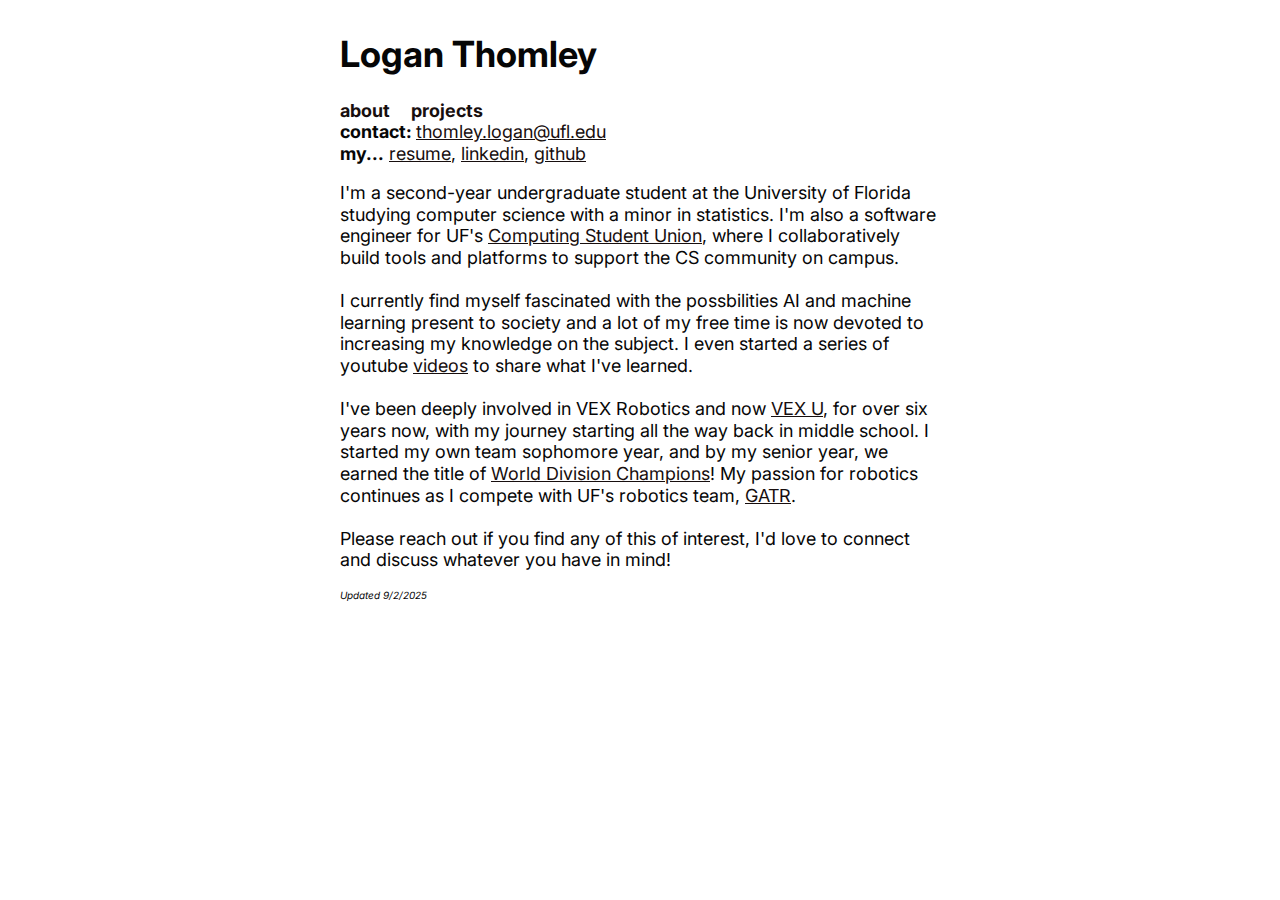
<file: index.html>
<!DOCTYPE html>
<html lang="en">
<head>
  <meta charset="UTF-8">
  <title>Logan Thomley</title>
  <link rel="stylesheet" href="css/style.css">
  <link rel="icon" type="image/icon" href="lthomley_icon2.ico">
</head>
<body>
  <header>
    <h1>Logan Thomley</h1>
    <nav>
      <a href="index.html">about</a>
      <a href="projects.html">projects</a>
    </nav>
  </header>
  <main>
    <div>
      <h4 style="display:inline">contact: </h4> 
      <a href="mailto:thomley.logan@ufl.edu">thomley.logan@ufl.edu</a>
    </div>
    <div>
      <h4 style="display:inline">my...</h4>
      <a href="LoganThomleyFall2025Resume.pdf">resume</a>,
      <a href="https://www.linkedin.com/in/loganthomley/">linkedin</a>,
      <a href="https://github.com/LThmly">github</a>
    </div>
    <div>
      <p>I'm a second-year undergraduate student at the University of Florida studying computer science with a minor in statistics. I'm also a software engineer
        for UF's <a href="https://ufcsu.org/">Computing Student Union</a>, where I collaboratively build tools and platforms to support
        the CS community on campus.
        <br><br>I currently find myself fascinated with the possbilities AI and machine learning present to society and a lot of my free time is now devoted to increasing my knowledge on the subject. I even started a series of youtube <a href="https://www.youtube.com/@LoganThomley">videos</a> to share what I've learned. <br> <br>
        I've been deeply involved in VEX Robotics and now <a href="https://recf.org/teams/competition/vex-u-robotics-competition/">VEX U</a>, for over six years now, with my journey starting all the way back in middle school.
        I started my own team sophomore year, and by my senior year, we earned the title of <a href="https://youtu.be/roouqoDrFIo?si=7JLsmSC3qWqZ6UOz">World Division Champions</a>! My passion for robotics continues as I compete with UF's robotics team, <a href="https://www.instagram.com/gatorvex/?hl=en">GATR</a>.
        <br><br>Please reach out if you find any of this of interest, I'd love to connect and discuss whatever you have in mind!
      </p>
    </div>
  </main>
    <footer>Updated 9/2/2025</footer>
</body>
</html>
</file>
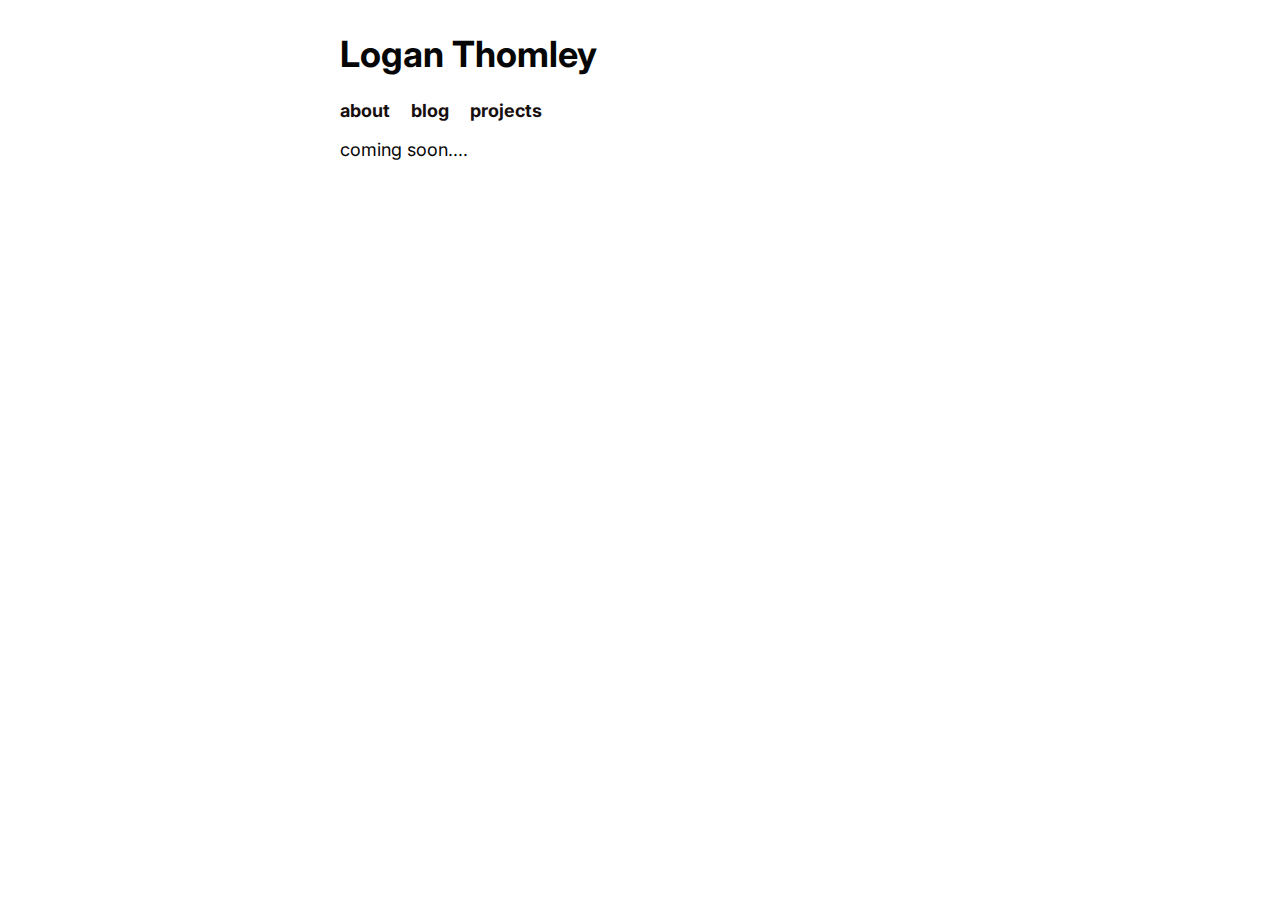
<file: projects.html>
<!DOCTYPE html>
<html lang="en">
<head>
  <meta charset="UTF-8">
  <title>Logan Thomley</title>
  <link rel="stylesheet" href="css/style.css">
  <link rel="icon" type="image/x-icon" href="lthomley_icon.ico">
</head>
<body>
  <header>
    <h1>Logan Thomley</h1>
    <nav>
      <a href="index.html">about</a>
      <a href="blog.html">blog</a>
      <a href="projects.html">projects</a>
    </nav>
  </header>
  <main>
    <p>coming soon....</p>
  </main>
</body>
</html>
</file>
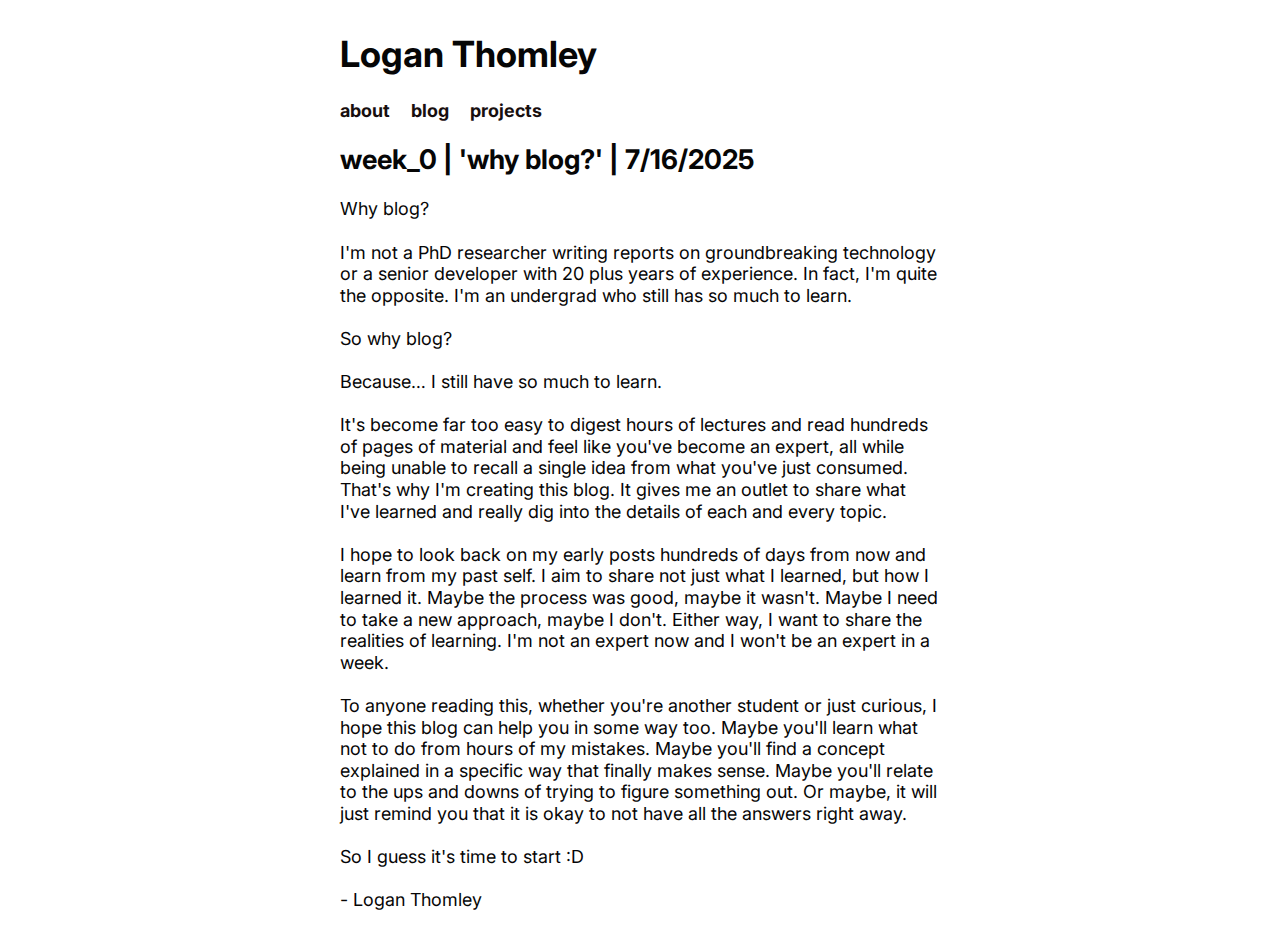
<file: posts/week0.html>
<!DOCTYPE html>
<html lang="en">
<head>
  <meta charset="UTF-8">
  <title>Logan Thomley</title>
  <link rel="stylesheet" href="../css/style.css">
  <link rel="icon" type="image/x-icon" href="../lthomley_icon.ico">
</head>
<body>
  <header>
    <h1>Logan Thomley</h1>
    <nav>
      <a href="../index.html">about</a>
      <a href="../blog.html">blog</a>
      <a href="../projects.html">projects</a>
    </nav>
  </header>
  <main>
    <h2>week_0 | 'why blog?' | 7/16/2025</h2>
    <p>Why blog?<br><br>I'm not a PhD researcher writing reports on groundbreaking technology or a senior developer with 20 plus years of experience. In fact, I'm quite the opposite. I'm an undergrad who still has so much to learn.
      <br><br>So why blog?
      <br><br>Because… I still have so much to learn.
      <br><br>It's become far too easy to digest hours of lectures and read hundreds of pages of material and feel like you've become an expert, all while being unable to recall a single idea from what you've just consumed. That's why I'm creating this blog. It gives me an outlet to share what I've learned and really dig into the details of each and every topic.
      <br><br>I hope to look back on my early posts hundreds of days from now and learn from my past self. I aim to share not just what I learned, but how I learned it. Maybe the process was good, maybe it wasn't. Maybe I need to take a new approach, maybe I don't. Either way, I want to share the realities of learning. I'm not an expert now and I won't be an expert in a week.
      <br><br>To anyone reading this, whether you're another student or just curious, I hope this blog can help you in some way too. Maybe you'll learn what not to do from hours of my mistakes. Maybe you'll find a concept explained in a specific way that finally makes sense. Maybe you'll relate to the ups and downs of trying to figure something out. Or maybe, it will just remind you that it is okay to not have all the answers right away.
      <br><br>So I guess it's time to start :D
      <br><br> - Logan Thomley
    </p>
  </main>
</body>
</html>
</file>
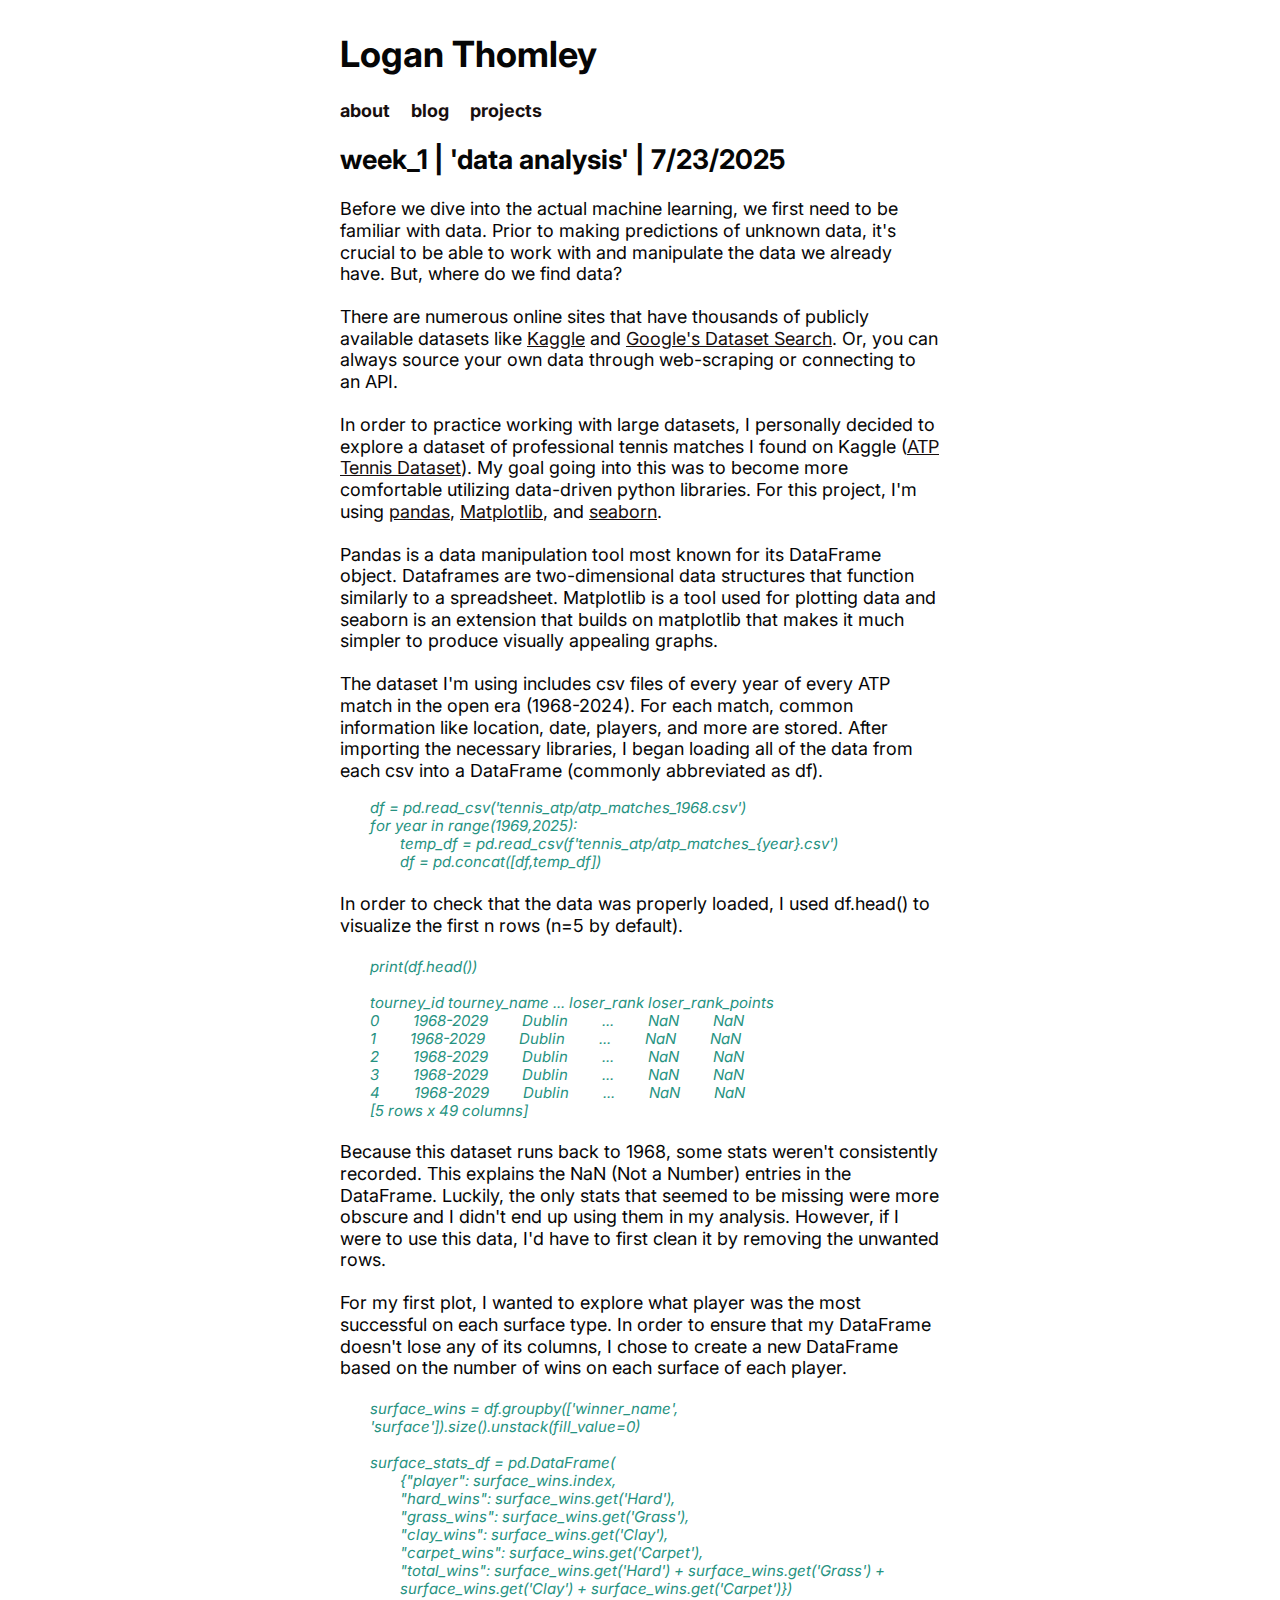
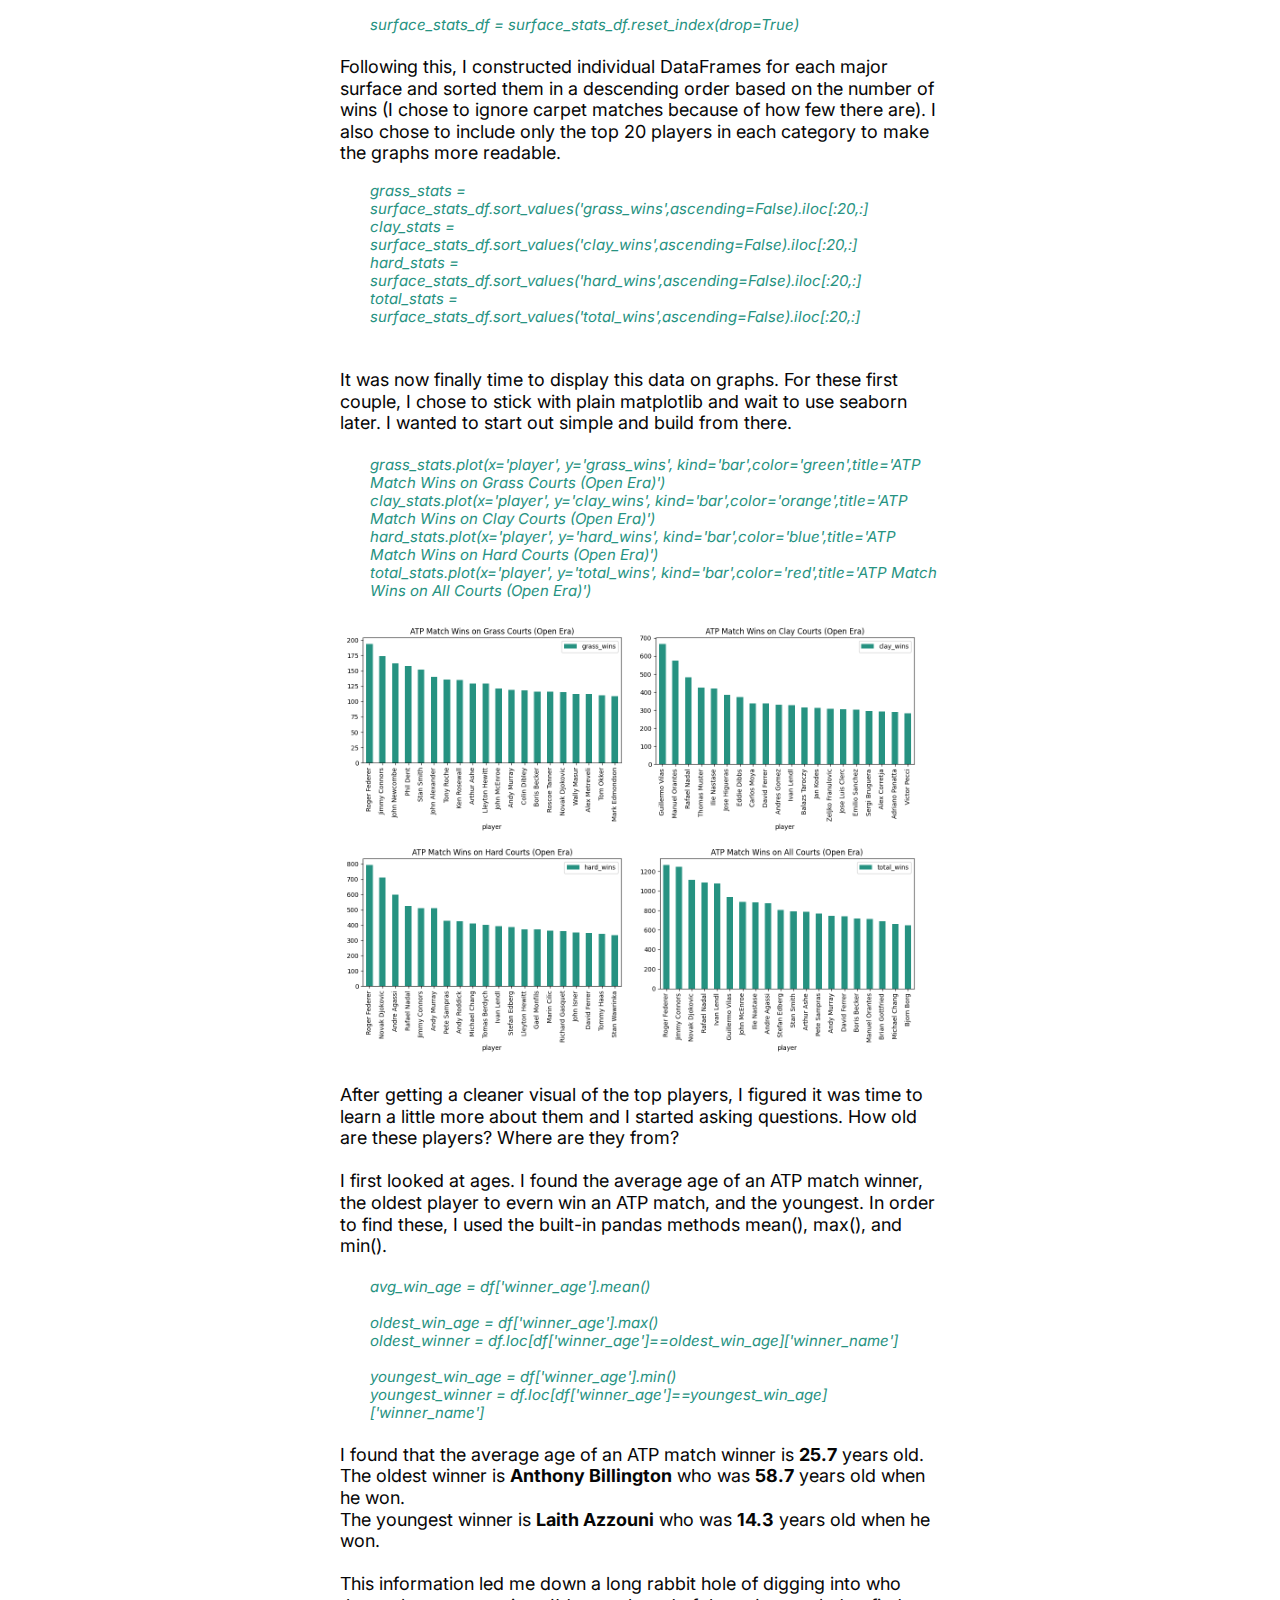
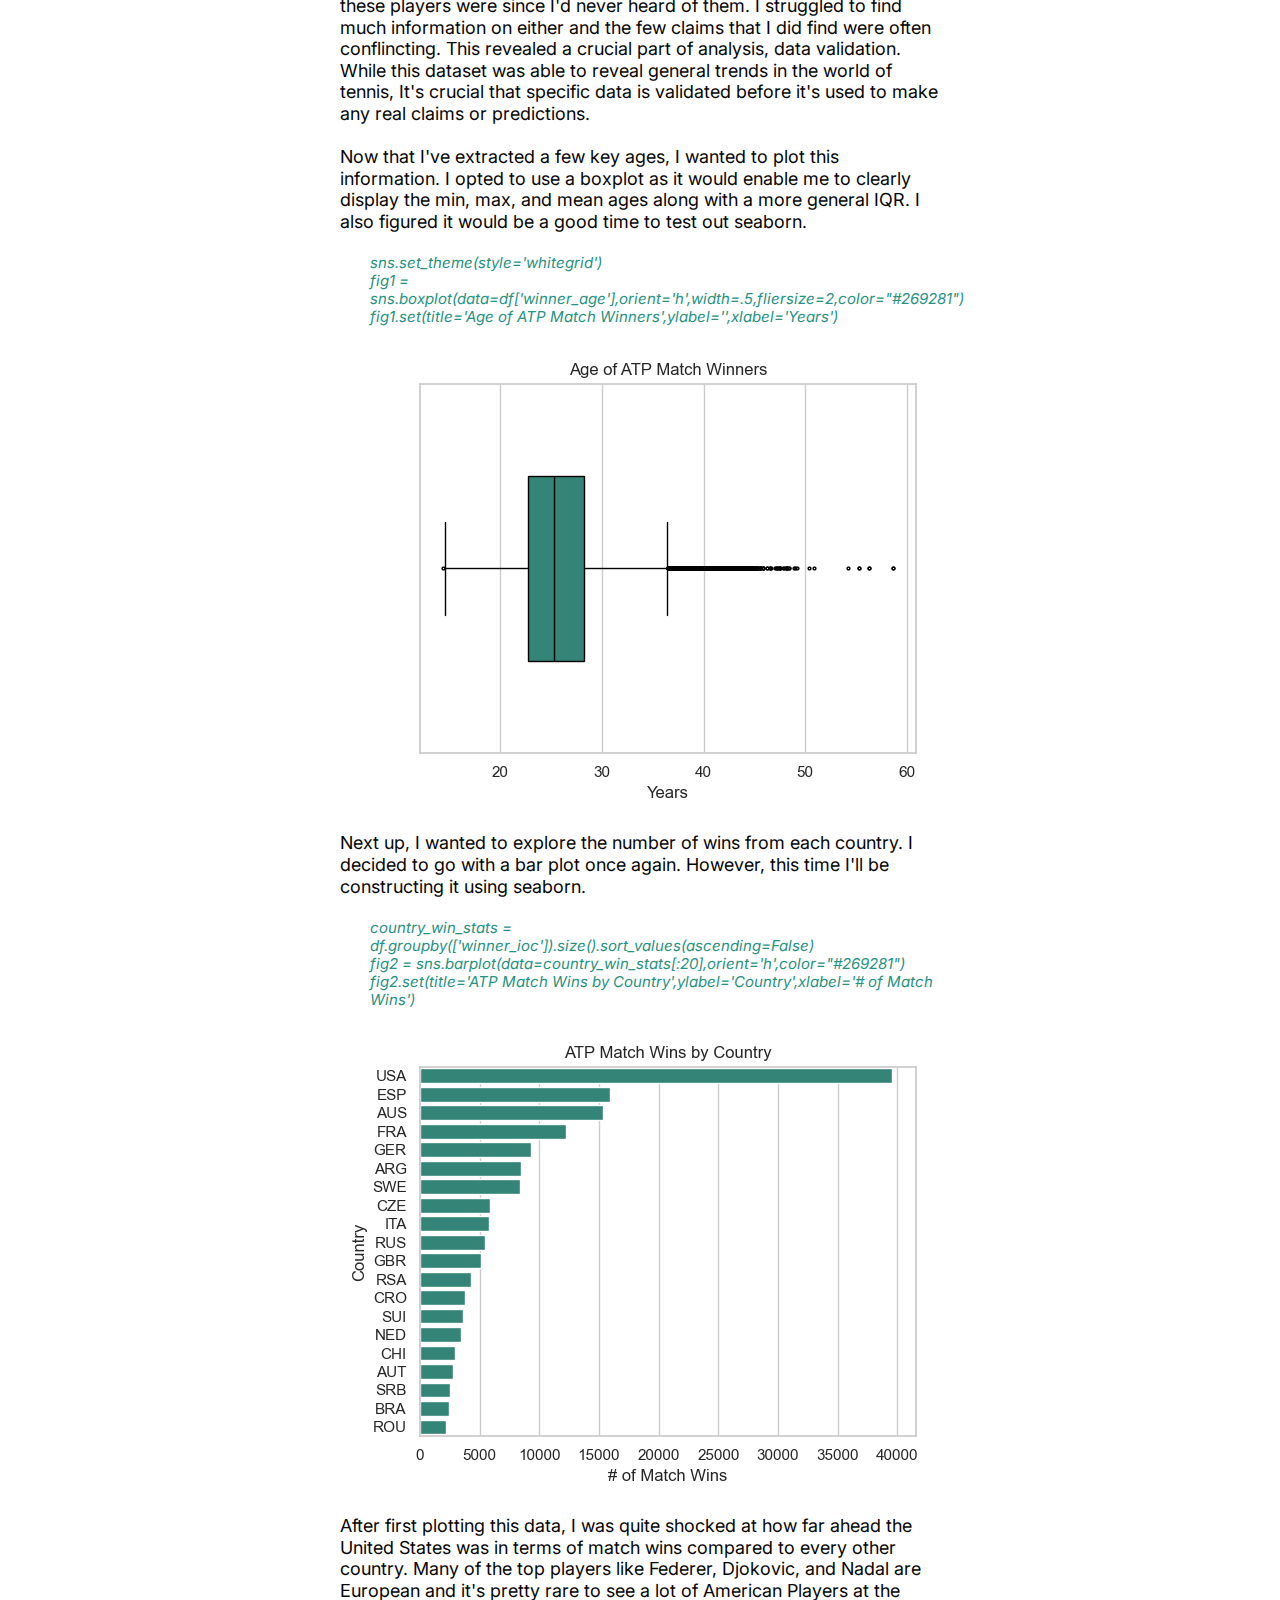
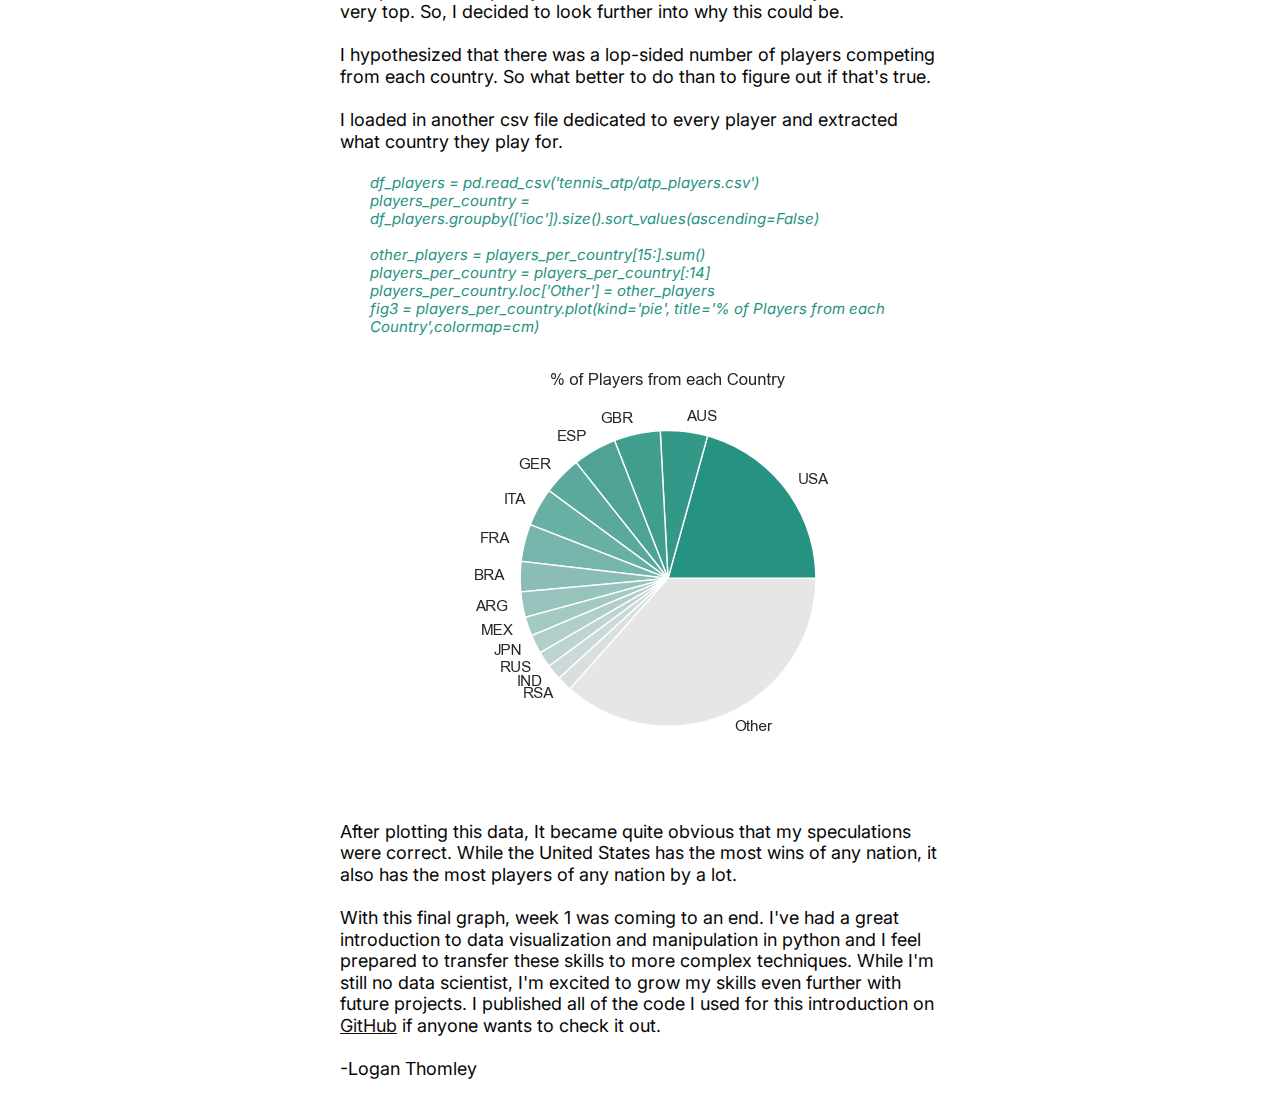
<file: posts/week1.html>
<!DOCTYPE html>
<html lang="en">
<head>
  <meta charset="UTF-8">
  <title>Logan Thomley</title>
  <link rel="stylesheet" href="../css/style.css">
  <link rel="icon" type="image/x-icon" href="../lthomley_icon.ico">
</head>
<body>
  <header>
    <h1>Logan Thomley</h1>
    <nav>
      <a href="../index.html">about</a>
      <a href="../blog.html">blog</a>
      <a href="../projects.html">projects</a>
    </nav>
  </header>
  <main>
    <h2>week_1 | 'data analysis' | 7/23/2025</h2>
    <p>Before we dive into the actual machine learning, we first need to be familiar with data. Prior to making predictions of unknown data, it's crucial to be able to work with and manipulate the data we already have. But, where do we find data? <br> <br>
       There are numerous online sites that have thousands of publicly available datasets like <a href="https://www.kaggle.com/datasets">Kaggle</a> and <a href="https://datasetsearch.research.google.com/">Google's Dataset Search</a>.
       Or, you can always source your own data through web-scraping or connecting to an API. <br><br> In order to practice working with large datasets, I personally decided to explore a dataset of professional tennis matches I found on Kaggle (<a href="https://www.kaggle.com/datasets/guillemservera/tennis">ATP Tennis Dataset</a>).
       My goal going into this was to become more comfortable utilizing data-driven python libraries. For this project, I'm using <a href="https://pandas.pydata.org/">pandas</a>, <a href="https://matplotlib.org/">Matplotlib</a>, and <a href="https://seaborn.pydata.org/">seaborn</a>.<br><br>
       Pandas is a data manipulation tool most known for its DataFrame object. Dataframes are two-dimensional data structures that function similarly to a spreadsheet. Matplotlib is a tool used for plotting data and seaborn is an extension that builds on matplotlib that makes it much simpler to produce visually appealing graphs. <br><br>
       The dataset I'm using includes csv files of every year of every ATP match in the open era (1968-2024). For each match, common information like location, date, players, and more are stored. After importing the necessary libraries, I began loading all of the data from each csv into a DataFrame (commonly abbreviated as df). <br>
       
    <div style="margin-left:30px; font-style: italic; font-size:smaller; color: #269281;">
      df = pd.read_csv('tennis_atp/atp_matches_1968.csv')<br>
      for year in range(1969,2025):<br>
        <div style="margin-left:30px">
          temp_df = pd.read_csv(f'tennis_atp/atp_matches_{year}.csv')<br>
          df = pd.concat([df,temp_df])
        </div>
    </div>

    <br>In order to check that the data was properly loaded, I used df.head() to visualize the first n rows (n=5 by default).<br><br>

    <div style="margin-left:30px; font-style: italic; font-size:smaller; color: #269281;">
      print(df.head())<br><br>
        tourney_id tourney_name  ... loser_rank  loser_rank_points<br>
        <div style="word-spacing: 30px;">
          0  1968-2029       Dublin  ...        NaN                NaN<br>
          1  1968-2029       Dublin  ...        NaN                NaN<br>
          2  1968-2029       Dublin  ...        NaN                NaN<br>
          3  1968-2029       Dublin  ...        NaN                NaN<br>
          4  1968-2029       Dublin  ...        NaN                NaN<br>
        </div>
         [5 rows x 49 columns]
    </div>

    <br>Because this dataset runs back to 1968, some stats weren't consistently recorded. This explains the NaN (Not a Number) entries in the DataFrame. Luckily, the only stats that seemed to be missing were more obscure and I didn't end up using them in my analysis. However, if I were to use this data, I'd have to first clean it by removing
        the unwanted rows.<br><br>

        For my first plot, I wanted to explore what player was the most successful on each surface type. In order to ensure that my DataFrame doesn't lose any of its columns, I chose to create a new DataFrame based on the number of wins on each surface of each player.

        <br><br>      
  
        <div style="margin-left:30px; font-style: italic; font-size:smaller; color: #269281;">
          
          surface_wins = df.groupby(['winner_name', 'surface']).size().unstack(fill_value=0)<br><br>

          surface_stats_df = pd.DataFrame(
            <div style="margin-left: 30px;">
              {"player": surface_wins.index, <br>
              "hard_wins": surface_wins.get('Hard'), <br>
              "grass_wins": surface_wins.get('Grass'), <br>
              "clay_wins": surface_wins.get('Clay'), <br>
              "carpet_wins": surface_wins.get('Carpet'), <br>
              "total_wins": surface_wins.get('Hard') + surface_wins.get('Grass') + surface_wins.get('Clay') + surface_wins.get('Carpet')})<br><br>
            </div>
          surface_stats_df = surface_stats_df.reset_index(drop=True)
        </div>

        <br>

        Following this, I constructed individual DataFrames for each major surface and sorted them in a descending order based on the number of wins (I chose to ignore carpet matches because of how few there are). I also chose to include only the top 20 players in each category to make the graphs more readable.
        <div style="margin-left:30px; font-style: italic; font-size:smaller; color: #269281;">
          <br>
          grass_stats = surface_stats_df.sort_values('grass_wins',ascending=False).iloc[:20,:]<br>
          clay_stats = surface_stats_df.sort_values('clay_wins',ascending=False).iloc[:20,:]<br>
          hard_stats = surface_stats_df.sort_values('hard_wins',ascending=False).iloc[:20,:]<br>
          total_stats = surface_stats_df.sort_values('total_wins',ascending=False).iloc[:20,:]<br>
        </div>

        <br><br>
        
        It was now finally time to display this data on graphs. For these first couple, I chose to stick with plain matplotlib and wait to use seaborn later. I wanted to start out simple and build from there.
        <br><br>

        <div style="margin-left:30px; font-style: italic; font-size:smaller; color: #269281;">
          grass_stats.plot(x='player', y='grass_wins', kind='bar',color='green',title='ATP Match Wins on Grass Courts (Open Era)') <br>
          clay_stats.plot(x='player', y='clay_wins', kind='bar',color='orange',title='ATP Match Wins on Clay Courts (Open Era)') <br>
          hard_stats.plot(x='player', y='hard_wins', kind='bar',color='blue',title='ATP Match Wins on Hard Courts (Open Era)') <br>
          total_stats.plot(x='player', y='total_wins', kind='bar',color='red',title='ATP Match Wins on All Courts (Open Era)') <br>
        </div>

        <br>
            <div class = "row">
              <img src="/posts/blog_supps/week_1/Figure_1.png" alt="Graph of surface data." style="width:48%; height:48%; margin-left: 0px;">
              <img src="/posts/blog_supps/week_1/Figure_2.png" alt="Graph of surface data." style="width:48%; height:48%; margin-left: 0px;">
              <img src="/posts/blog_supps/week_1/Figure_3.png" alt="Graph of surface data." style="width:48%; height:48%; margin-left: 0px;">
              <img src="/posts/blog_supps/week_1/Figure_4.png" alt="Graph of surface data." style="width:48%; height:48%; margin-left: 0px;">
            </div>

        <br>
        After getting a cleaner visual of the top players, I figured it was time to learn a little more about them and I started asking questions. How old are these players? Where are they from?
        <br><br>
        I first looked at ages. I found the average age of an ATP match winner, the oldest player to evern win an ATP match, and the youngest. In order to find these, I used the built-in pandas methods mean(), max(), and min().
        
        <br><br>

        <div style="margin-left:30px; font-style: italic; font-size:smaller; color: #269281;">
          avg_win_age = df['winner_age'].mean()<br><br>

          oldest_win_age = df['winner_age'].max()<br>
          oldest_winner = df.loc[df['winner_age']==oldest_win_age]['winner_name']<br><br>

          youngest_win_age = df['winner_age'].min()<br>
          youngest_winner = df.loc[df['winner_age']==youngest_win_age]['winner_name']
        </div>

        <br>
    
        I found that the average age of an ATP match winner is <strong>25.7</strong> years old.<br>
        The oldest winner is <strong>Anthony Billington</strong> who was <strong>58.7</strong> years old when he won.<br>
        The youngest winner is <strong>Laith Azzouni</strong> who was <strong>14.3</strong> years old when he won. <br><br>
        This information led me down a long rabbit hole of digging into who these players were since I'd never heard of them.
        I struggled to find much information on either and the few claims that I did find were often conflincting. This revealed a crucial part of analysis, data validation. While this dataset was able to reveal general trends in the world of tennis, It's crucial that
        specific data is validated before it's used to make any real claims or predictions.<br><br>

        Now that I've extracted a few key ages, I wanted to plot this information. I opted to use a boxplot as it would enable me to clearly display the min, max, and mean ages along with a more general IQR. I also figured it would be a good time to test out seaborn.<br><br>

        <div style="margin-left:30px; font-style: italic; font-size:smaller; color: #269281;">
          sns.set_theme(style='whitegrid')<br>
          fig1 = sns.boxplot(data=df['winner_age'],orient='h',width=.5,fliersize=2,color="#269281")<br>
          fig1.set(title='Age of ATP Match Winners',ylabel='',xlabel='Years')<br>
        </div>

        <img src="/posts/blog_supps/week_1/Figure_5.png" alt="Boxplot of ages.">

        <br><br>

        Next up, I wanted to explore the number of wins from each country. I decided to go with a bar plot once again. However, this time I'll be constructing it using seaborn. <br><br>

          <div style="margin-left:30px; font-style: italic; font-size:smaller; color: #269281;">
            country_win_stats = df.groupby(['winner_ioc']).size().sort_values(ascending=False)<br>
            fig2 = sns.barplot(data=country_win_stats[:20],orient='h',color="#269281")<br>
            fig2.set(title='ATP Match Wins by Country',ylabel='Country',xlabel='# of Match Wins')
        </div>

        <img src="/posts/blog_supps/week_1/Figure_6.png" alt="Boxplot of ages.">

        <br><br>

        After first plotting this data, I was quite shocked at how far ahead the United States was in terms of match wins compared to every other country. Many of the top players like Federer, Djokovic, and Nadal are European and it's pretty rare to see a lot of American Players at the very top. So,
        I decided to look further into why this could be.

        <br><br>

        I hypothesized that there was a lop-sided number of players competing from each country. So what better to do than to figure out if that's true.

        <br><br>

        I loaded in another csv file dedicated to every player and extracted what country they play for.<br><br>

          <div style="margin-left:30px; font-style: italic; font-size:smaller; color: #269281;">
            df_players = pd.read_csv('tennis_atp/atp_players.csv')<br>
            players_per_country = df_players.groupby(['ioc']).size().sort_values(ascending=False)<br><br>

            other_players = players_per_country[15:].sum()<Br>
            players_per_country = players_per_country[:14]<br>
            players_per_country.loc['Other'] = other_players<br>
            fig3 = players_per_country.plot(kind='pie', title='% of Players from each Country',colormap=cm)

          </div>

          <img src="/posts/blog_supps/week_1/Figure_7.png" alt="Boxplot of ages.">

          <br>

          After plotting this data, It became quite obvious that my speculations were correct. While the United States has the most wins of any nation, it also has the most players of any nation by a lot.

          <br><br>

          With this final graph, week 1 was coming to an end. I've had a great introduction to data visualization and manipulation in python and I feel prepared to transfer these skills to more complex techniques.
          While I'm still no data scientist, I'm excited to grow my skills even further with future projects. I published all of the code I used for this introduction on <a href="https://github.com/LThmly/ATP_Analysis.git">GitHub</a> if anyone wants to check it out.

          <br><br>

          -Logan Thomley

        

    </p>
  </main>
</body>
</html>
</file>
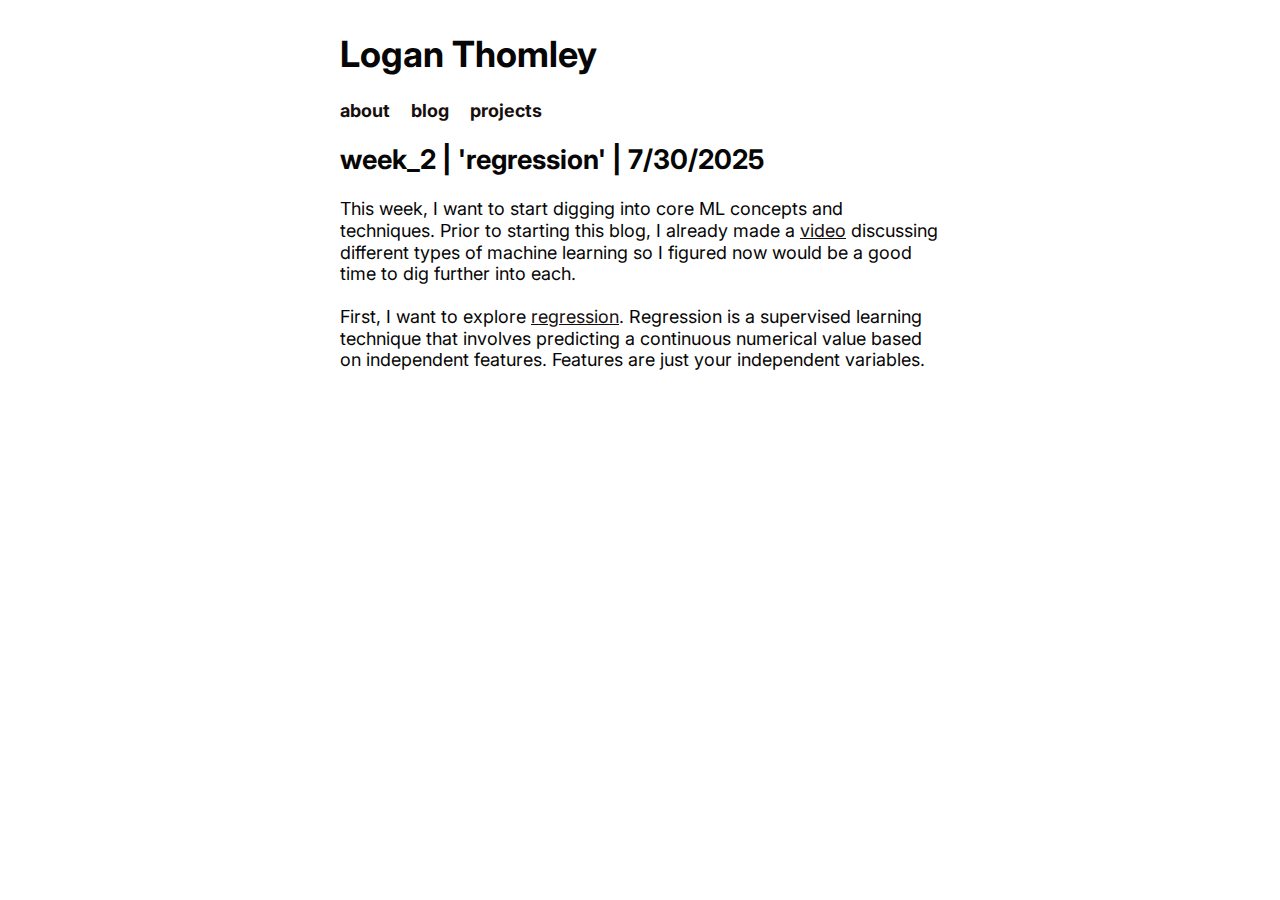
<file: posts/week2.html>
<!DOCTYPE html>
<html lang="en">
<head>
  <meta charset="UTF-8">
  <title>Logan Thomley</title>
  <link rel="stylesheet" href="../css/style.css">
  <link rel="icon" type="image/x-icon" href="../lthomley_icon.ico">
</head>
<body>
  <header>
    <h1>Logan Thomley</h1>
    <nav>
      <a href="../index.html">about</a>
      <a href="../blog.html">blog</a>
      <a href="../projects.html">projects</a>
    </nav>
  </header>
  <main>
    <h2>week_2 | 'regression' | 7/30/2025</h2>
    <p>This week, I want to start digging into core ML concepts and techniques. Prior to starting this blog, I already made a <a href="https://youtu.be/Vc3MoY7b1Dw?si=hCEStdqPGcuWbhGF">video</a> discussing different types of machine learning so I figured now would be a good time to dig further into each.<br><br>
      First, I want to explore <a href="https://www.geeksforgeeks.org/machine-learning/regression-in-machine-learning/">regression</a>. Regression is a supervised learning technique that involves predicting a continuous numerical value based on independent features. Features are just your independent variables.

    </p>
  </main>
</body>
</html>
</file>
<file: css/style.css>
@import url('https://fonts.googleapis.com/css2?family=Inter:wght@400;600&display=swap');
:root {
    --accent: #170e0e;
}

body {
  font-family: "Inter", sans-serif;
  margin: 0 auto;
  background-color: #ffffff;
  color: #060606;
  max-width: 600px;
  text-align: left;
  margin-top: 2rem;
  font-size:18px;
  padding: 0 1rem;
  
}

@media (max-width: 800px) {
  body{
    font-size: large;
  }
}

header {
  padding-bottom: 0rem;
}

nav a {
  margin-right: 1rem;
  text-decoration: none;
  color: var(--accent);
  font-weight:bolder;
  font-size:large;
}

nav a:hover {
  text-decoration: underline;
}

main {
  max-width: 800px;
  line-height: 1.2;
}

ul {
  list-style:none;
  padding: 0;
  line-height: 2;
  font-style: italic;
  font-weight: bold;
  text-decoration: none;
}

a {
  color: var(--accent);
}

footer {
  font-size:x-small;
  font-style: italic;
}
</file>
